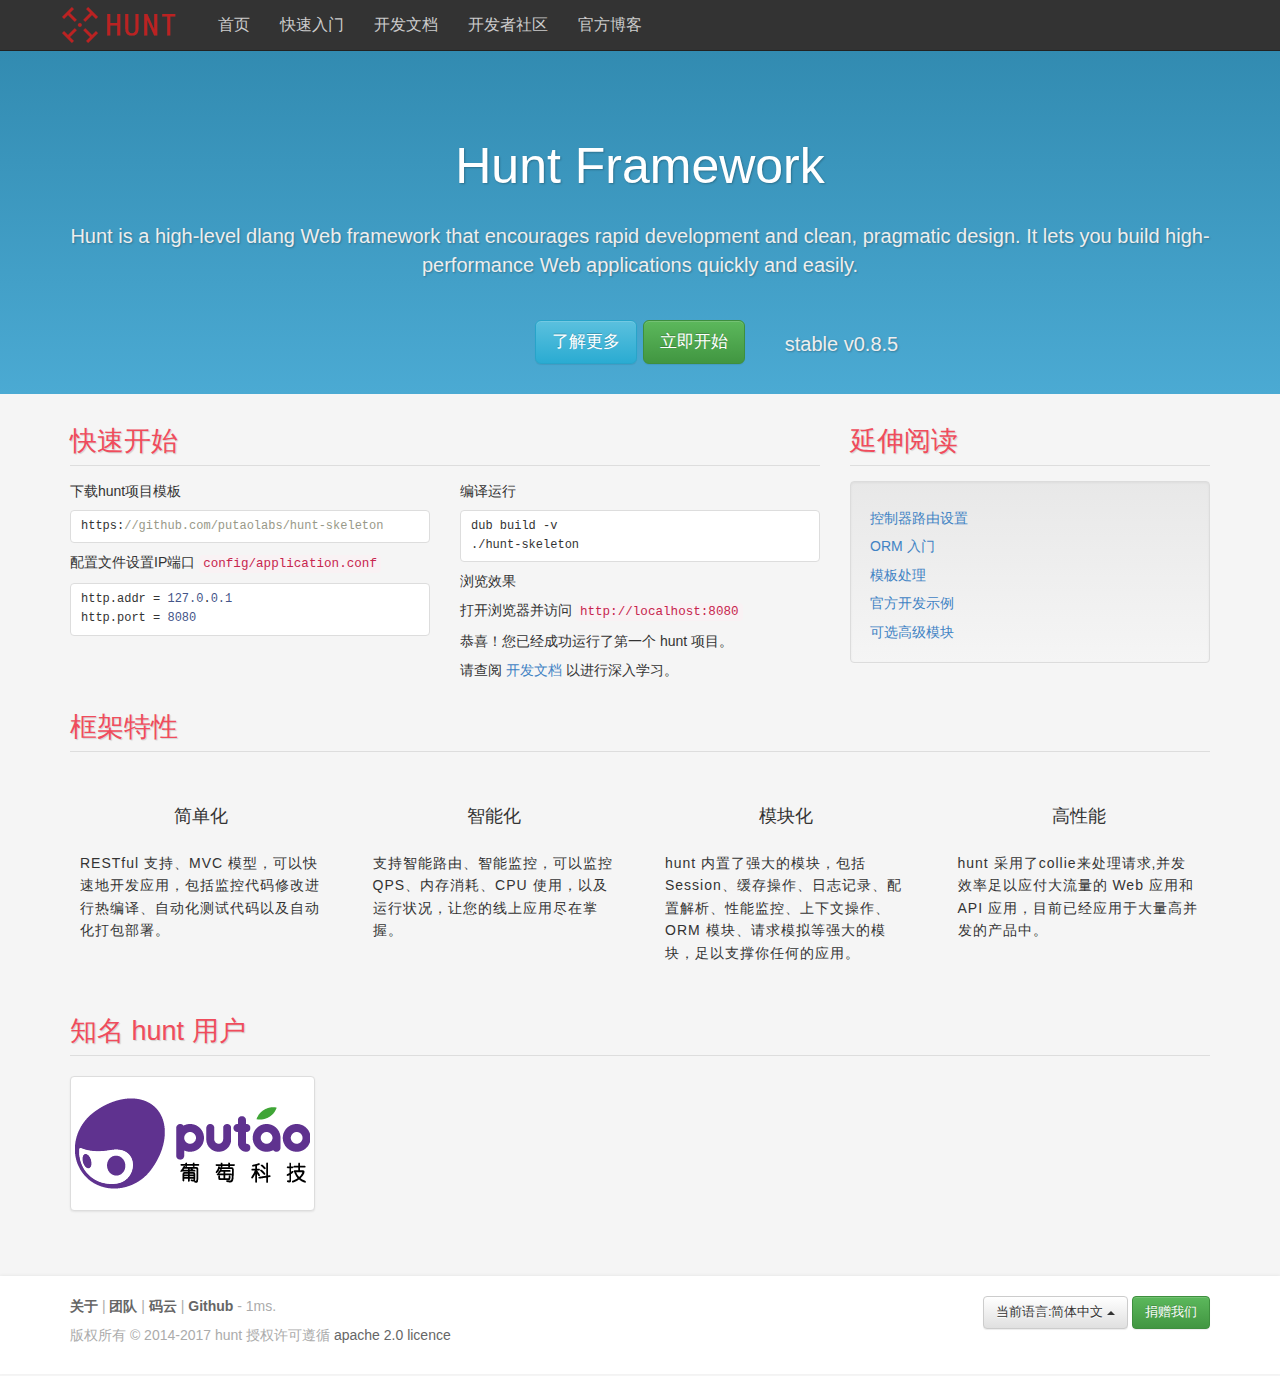
<file: index.html>
<!DOCTYPE html>
<html>
<head>
<meta charset="utf-8">
<meta http-equiv="X-UA-Compatible" content="IE=edge">
<meta name="viewport" content="width=device-width, initial-scale=1.0, maximum-scale=1.0, user-scalable=no">
<meta name="description" content="hunt Web is official blog and documentation website for hunt app web framework" />
<meta name="keywords" content="D, dlang, hunt, API documentation, blog, app web framework">
<title>Hunt Framework - 高性能易于使用的D语言Web框架</title>

<link rel="shortcut icon" href="/static/images/favicon.png" />

<script>/* hunt Compress group `lib` begin */</script>
	<link rel="stylesheet" href="/static/css/bootstrap.css" />
	<link rel="stylesheet" href="/static/css/bootstrap-theme.css" />
	<link rel="stylesheet" href="/static/css/font-awesome.min.css" />
	<link rel="stylesheet" href="/static/css/prettify.css" />
	<link rel="stylesheet" href="/static/css/select2.css" />
	<script>/* end */</script>
<!--[if IE 7]>
<script>/* hunt Compress group `ie7` begin */</script>
	<link rel="stylesheet" href="/static/css/font-awesome-ie7.min.css" />
	<script>/* end */</script>
<![endif]-->
<script>/* hunt Compress group `app` begin */</script>
	<link rel="stylesheet" href="/static/css/base.css" />
	<link rel="stylesheet" href="/static/css/markdown.css" />
	<link rel="stylesheet" href="/static/css/main.css" />
	<script>/* end */</script>

<!--[if lt IE 9]>
	<script>/* hunt Compress group `ie9` begin */</script>
	<script type="text/javascript" src="/static/js/html5shiv.js"></script>
	<script type="text/javascript" src="/static/js/respond.min.js"></script>
	<script>/* end */</script>
<![endif]-->
		
	</head>
	<body id="front">
		<noscript>请启用您浏览器的 JavaScript 选项！</noscript>
		<div id="wrapper">
			<nav class="navbar navbar-default navbar-fixed-top">
    <div class="container" data-toggle="clingify">
        <div class="row">
            <div class="navbar-header">
                
                <a type="button" class="navbar-toggle" data-toggle="collapse" data-target="#navbar-collapse">
                    <span class="sr-only">Toggle navigation</span>
                    <span class="icon-bar"></span>
                    <span class="icon-bar"></span>
                    <span class="icon-bar"></span>
                </a>
                <a class="hidden-xs logo" href="http://www.huntframework.com/" title="Hunt Framework">
                    <img alt="Hunt Framework" src="/static/images/hunt_logo.png">
                </a>
                <div class="visible-xs text-center">
                    <a class="navbar-brand" href="http://www.huntframework.com/">
                        hunt framework
                    </a>
                </div>
            </div>
            <div class="collapse navbar-collapse" role="navigation" id="navbar-collapse">
                <ul class="nav navbar-nav">
                    <li class="active"><a href="#">首页</a></li>
                    <li ><a href="/quickstart">快速入门</a></li>
                    <li ><a href="/docs/intro">开发文档</a></li>
                    <li ><a href="http://forum.dlang.org.cn/">开发者社区</a></li>
                    <li ><a href="http://forum.dlang.org.cn/">官方博客</a></li>
                </ul>
            </div>
        </div>
    </div>
</nav>
			<div id="main">
				
<div class="main-header">
    <div class="container">
        <div class="row">
            <div class="col-md-12">
                <div class="title">
                    Hunt Framework
                </div>
                <div class="desc">
                    Hunt is a high-level dlang Web framework that encourages rapid development and clean, pragmatic design. It lets you build high-performance Web applications quickly and easily.
                </div>
                <div class="actions">
                    <a href="/docs/intro/" class="btn btn-lg btn-info">了解更多</a>
                    <a href="/quickstart" class="btn btn-lg btn-success">立即开始</a>
                    <span style="position:absolute;margin:10px 0 0 40px;">stable v0.8.5</span>
                </div>
            </div>
        </div>
    </div>
</div>
<div class="container">
    <div class="row home-box">
        <div class="col-md-8">
            <h2>快速开始</h2>
            <div class="row">
                <div class="col-md-6">
                    <div class="markdown">
                        
                            <p>下载hunt项目模板</p>
                            <pre lang="bash"><code>https://github.com/putaolabs/hunt-skeleton</code></pre>
                            <p>配置文件设置IP端口 <code>config/application.conf</code></p>
                            <pre lang="go"><code>http.addr = 127.0.0.1<br />http.port = 8080</code></pre>
                        
                    </div>
                </div>
                <div class="col-md-6">
                    <div class="markdown">
                        
                            <p>编译运行</p>
                            <pre lang="bash"><code>dub build -v<br>./hunt-skeleton</code></pre>
                            <p>浏览效果</p>
                            <p>打开浏览器并访问 <code>http://localhost:8080</code></p>
                            <p>恭喜！您已经成功运行了第一个 hunt 项目。</p>
                            <p>请查阅 <a href="#">开发文档</a> 以进行深入学习。</p>
                        
                    </div>
                </div>
            </div>
        </div>
        <div class="col-md-4">
            <div class="home-box">
                <h2>延伸阅读</h2>
                <div class="well markdown">
                    <ul class="list-unstyled">
                        
                            <li><i class="icon-angle-right"></i> <a href="/controller">控制器路由设置</a></li>
                            <li><i class="icon-angle-right"></i> <a href="/orm">ORM 入门</a></li>
                            <li><i class="icon-angle-right"></i> <a href="/view">模板处理</a></li>
                            <li><i class="icon-angle-right"></i> <a href="/example">官方开发示例</a></li>
                            <li><i class="icon-angle-right"></i> <a href="/option">可选高级模块</a></li>
                        
                    </ul>
                </div>
            </div>
        </div>
    </div>
</div>
<div class="container">
    <div class="row home-box">
        <div class="col-md-12">
            <h2>框架特性</h2>
            <div class="row">
                <div class="col-md-3">
                    <div class="feature">
                        <h3 class="title">
                            
                                简单化
                            
                        </h3>
                        <p class="content">
                            
                                RESTful 支持、MVC 模型，可以快速地开发应用，包括监控代码修改进行热编译、自动化测试代码以及自动化打包部署。
                            
                        </p>
                    </div>
                </div>
                <div class="col-md-3">
                    <div class="feature">
                        <h3 class="title">
                            
                                智能化
                            
                        </h3>
                        <p class="content">
                            
                                支持智能路由、智能监控，可以监控 QPS、内存消耗、CPU 使用，以及运行状况，让您的线上应用尽在掌握。
                            
                        </p>
                    </div>
                </div>
                <div class="col-md-3">
                    <div class="feature">
                        <h3 class="title">
                            
                                模块化
                            
                        </h3>
                        <p class="content">
                            
                                hunt 内置了强大的模块，包括 Session、缓存操作、日志记录、配置解析、性能监控、上下文操作、ORM 模块、请求模拟等强大的模块，足以支撑你任何的应用。
                            
                        </p>
                    </div>
                </div>
                <div class="col-md-3">
                    <div class="feature">
                        <h3 class="title">
                            
                                高性能
                            
                        </h3>
                        <p class="content">
                            
                                hunt 采用了collie来处理请求,并发效率足以应付大流量的 Web 应用和 API 应用，目前已经应用于大量高并发的产品中。
                            
                        </p>
                    </div>
                </div>
            </div>
        </div>
    </div>
</div>
<div class="container">
    <div class="row home-box">
        <div class="col-md-12">
            <h2>知名 hunt 用户</h2>
            <div class="whouse">
                <img class="img-thumbnail" src="/static/images/brands/hwclouds.png">
            </div>
        </div>
    </div>
</div>
<div class="container">

</div>

		    </div>
		    <div class="wrapper-push"></div>
		</div>
		<footer id="footer">
    <div class="container">
        <div class="row footer-wrap">
            <div class="col-md-12 desc">
                <div class="pull-right">
                    <div class="btn-group dropup">
                        <button type="button" class="btn btn-default btn-md dropdown-toggle" data-toggle="dropdown">当前语言:简体中文 <i class="caret"></i></button>
                        <ul class="dropdown-menu">
							<li><a href="javascript::" data-lang="en-US" class="lang-changed">English</a></li>
							<li><a href="javascript::" data-lang="zh-CN" class="lang-changed">简体中文</a></li>
                        </ul>
                    </div>
                    <a class="btn btn-success" href="/donate"><i class="icon-dollar"></i> 捐赠我们</a>
                </div>
                
                <p>
                    <a href="/about"><strong>关于</strong></a>
                    |
                    <a href="https://github.com/huntlabs"><strong>团队</strong></a>
                    |
                    <a href="https://github.com/huntlabs/huntframework-html.git"><strong>码云</strong></a>
                    |
                    <a target="_blank" href="https://github.com/huntlabs/hunt" target="_blank"><strong><i class="icon-github-sign"></i> Github</strong></a>
                    - 1ms.
                </p>

                <p>
                    版权所有 © 2014-2017 hunt 授权许可遵循 <a href="#">apache 2.0 licence</a>
                </p>

            </div>
        </div>
    </div>
</footer>

<script>/* hunt Compress group `lib` begin */</script>
<script type="text/javascript" src="/static/js/jquery.min.js"></script>
<script type="text/javascript" src="/static/js/jquery.extend.js"></script>
<script type="text/javascript" src="/static/js/bootstrap.js"></script>
<script type="text/javascript" src="/static/js/lib.min.js"></script>
<script type="text/javascript" src="/static/js/prettify.js"></script>
<script type="text/javascript" src="/static/js/jStorage.js"></script>
<script type="text/javascript" src="/static/js/jquery.jpanelmenu.min.js"></script>
<script type="text/javascript" src="/static/js/jRespond.min.js"></script>
<script type="text/javascript" src="/static/js/jquery.clingify.min.js"></script>
<script type="text/javascript" src="/static/js/imagesloaded.pkgd.min.js"></script>
<script type="text/javascript" src="/static/js/masonry.pkgd.min.js"></script>
<script>/* end */</script>

<script>/* hunt Compress group `app` begin */</script>
<script type="text/javascript" src="/static/js/main.js"></script>
<script>/* end */</script>

</body>
</html>
</file>
<file: static/css/prettify.css>
/* Author: jmblog */
/* Project: https://github.com/jmblog/color-themes-for-google-code-prettify */
/* GitHub Theme */
/* Pretty printing styles. Used with prettify.js. */
/* SPAN elements with the classes below are added by prettyprint. */
/* plain text */
.pln {
  color: #333333;
}

@media screen {
  /* string content */
  .str {
    color: #dd1144;
  }

  /* a keyword */
  .kwd {
    color: #333333;
  }

  /* a comment */
  .com {
    color: #999988;
  }

  /* a type name */
  .typ {
    color: #445588;
  }

  /* a literal value */
  .lit {
    color: #445588;
  }

  /* punctuation */
  .pun {
    color: #333333;
  }

  /* lisp open bracket */
  .opn {
    color: #333333;
  }

  /* lisp close bracket */
  .clo {
    color: #333333;
  }

  /* a markup tag name */
  .tag {
    color: navy;
  }

  /* a markup attribute name */
  .atn {
    color: teal;
  }

  /* a markup attribute value */
  .atv {
    color: #dd1144;
  }

  /* a declaration */
  .dec {
    color: #333333;
  }

  /* a variable name */
  .var {
    color: teal;
  }

  /* a function name */
  .fun {
    color: #990000;
  }
}
/* Use higher contrast and text-weight for printable form. */
@media print, projection {
  .str {
    color: #006600;
  }

  .kwd {
    color: #006;
    font-weight: bold;
  }

  .com {
    color: #600;
    font-style: italic;
  }

  .typ {
    color: #404;
    font-weight: bold;
  }

  .lit {
    color: #004444;
  }

  .pun, .opn, .clo {
    color: #444400;
  }

  .tag {
    color: #006;
    font-weight: bold;
  }

  .atn {
    color: #440044;
  }

  .atv {
    color: #006600;
  }
}

/* Specify class=linenums on a pre to get line numbering */
ol.linenums {
  margin-top: 0;
  margin-bottom: 0;
}

/* IE indents via margin-left */
li.L0,
li.L1,
li.L2,
li.L3,
li.L4,
li.L5,
li.L6,
li.L7,
li.L8,
li.L9 {
  /* */
}

/* Alternate shading for lines */
li.L1,
li.L3,
li.L5,
li.L7,
li.L9 {
  /* */
}
</file>
<file: static/css/select2.css>
/*
Version: 3.4.3 Timestamp: Tue Sep 17 06:47:14 PDT 2013
*/
.select2-container{margin:0;position:relative;display:inline-block;zoom:1;*display:inline;vertical-align:middle}.select2-container,.select2-drop,.select2-search,.select2-search input{-webkit-box-sizing:border-box;-moz-box-sizing:border-box;box-sizing:border-box}.select2-container .select2-choice{display:block;height:26px;padding:0 0 0 8px;overflow:hidden;position:relative;border:1px solid #aaa;white-space:nowrap;line-height:26px;color:#444;text-decoration:none;border-radius:4px;background-clip:padding-box;-webkit-touch-callout:none;-webkit-user-select:none;-moz-user-select:none;-ms-user-select:none;user-select:none;background-color:#fff;background-image:-webkit-gradient(linear,left bottom,left top,color-stop(0,#eee),color-stop(0.5,#fff));background-image:-webkit-linear-gradient(center bottom,#eee 0,#fff 50%);background-image:-moz-linear-gradient(center bottom,#eee 0,#fff 50%);filter:progid:DXImageTransform.Microsoft.gradient(startColorstr = '#ffffff',endColorstr = '#eeeeee',GradientType = 0);background-image:linear-gradient(top,#fff 0,#eee 50%)}.select2-container.select2-drop-above .select2-choice{border-bottom-color:#aaa;border-radius:0 0 4px 4px;background-image:-webkit-gradient(linear,left bottom,left top,color-stop(0,#eee),color-stop(0.9,#fff));background-image:-webkit-linear-gradient(center bottom,#eee 0,#fff 90%);background-image:-moz-linear-gradient(center bottom,#eee 0,#fff 90%);filter:progid:DXImageTransform.Microsoft.gradient(startColorstr='#ffffff',endColorstr='#eeeeee',GradientType=0);background-image:linear-gradient(top,#eee 0,#fff 90%)}.select2-container.select2-allowclear .select2-choice .select2-chosen{margin-right:42px}.select2-container .select2-choice>.select2-chosen{margin-right:26px;display:block;overflow:hidden;white-space:nowrap;text-overflow:ellipsis}.select2-container .select2-choice abbr{display:none;width:12px;height:12px;position:absolute;right:24px;top:8px;font-size:1px;text-decoration:none;border:0;background:url('/static/img/select2.png') right top no-repeat;cursor:pointer;outline:0}.select2-container.select2-allowclear .select2-choice abbr{display:inline-block}.select2-container .select2-choice abbr:hover{background-position:right -11px;cursor:pointer}.select2-drop-mask{border:0;margin:0;padding:0;position:fixed;left:0;top:0;min-height:100%;min-width:100%;height:auto;width:auto;opacity:0;z-index:9998;background-color:#fff;filter:alpha(opacity=0)}.select2-drop{width:100%;margin-top:-1px;position:absolute;z-index:9999;top:100%;background:#fff;color:#000;border:1px solid #aaa;border-top:0;border-radius:0 0 4px 4px;-webkit-box-shadow:0 4px 5px rgba(0,0,0,.15);box-shadow:0 4px 5px rgba(0,0,0,.15)}.select2-drop-auto-width{border-top:1px solid #aaa;width:auto}.select2-drop-auto-width .select2-search{padding-top:4px}.select2-drop.select2-drop-above{margin-top:1px;border-top:1px solid #aaa;border-bottom:0;border-radius:4px 4px 0 0;-webkit-box-shadow:0 -4px 5px rgba(0,0,0,.15);box-shadow:0 -4px 5px rgba(0,0,0,.15)}.select2-drop-active{border:1px solid #5897fb;border-top:0}.select2-drop.select2-drop-above.select2-drop-active{border-top:1px solid #5897fb}.select2-container .select2-choice .select2-arrow{display:inline-block;width:18px;height:100%;position:absolute;right:0;top:0;border-left:1px solid #aaa;border-radius:0 4px 4px 0;background-clip:padding-box;background:#ccc;background-image:-webkit-gradient(linear,left bottom,left top,color-stop(0,#ccc),color-stop(0.6,#eee));background-image:-webkit-linear-gradient(center bottom,#ccc 0,#eee 60%);background-image:-moz-linear-gradient(center bottom,#ccc 0,#eee 60%);filter:progid:DXImageTransform.Microsoft.gradient(startColorstr = '#eeeeee',endColorstr = '#cccccc',GradientType = 0);background-image:linear-gradient(top,#ccc 0,#eee 60%)}.select2-container .select2-choice .select2-arrow b{display:block;width:100%;height:100%;background:url('/static/img/select2.png') no-repeat 0 1px}.select2-search{display:inline-block;width:100%;min-height:26px;margin:0;padding-left:4px;padding-right:4px;position:relative;z-index:10000;white-space:nowrap}.select2-search input{width:100%;height:auto !important;min-height:26px;padding:4px 20px 4px 5px;margin:0;outline:0;font-family:sans-serif;font-size:1em;border:1px solid #aaa;border-radius:0;-webkit-box-shadow:none;box-shadow:none;background:#fff url('/static/img/select2.png') no-repeat 100% -22px;background:url('/static/img/select2.png') no-repeat 100% -22px,-webkit-gradient(linear,left bottom,left top,color-stop(0.85,#fff),color-stop(0.99,#eee));background:url('/static/img/select2.png') no-repeat 100% -22px,-webkit-linear-gradient(center bottom,#fff 85%,#eee 99%);background:url('/static/img/select2.png') no-repeat 100% -22px,-moz-linear-gradient(center bottom,#fff 85%,#eee 99%);background:url('/static/img/select2.png') no-repeat 100% -22px,linear-gradient(top,#fff 85%,#eee 99%)}.select2-drop.select2-drop-above .select2-search input{margin-top:4px}.select2-search input.select2-active{background:#fff url('/static/img/select2-spinner.gif') no-repeat 100%;background:url('/static/img/select2-spinner.gif') no-repeat 100%,-webkit-gradient(linear,left bottom,left top,color-stop(0.85,#fff),color-stop(0.99,#eee));background:url('/static/img/select2-spinner.gif') no-repeat 100%,-webkit-linear-gradient(center bottom,#fff 85%,#eee 99%);background:url('/static/img/select2-spinner.gif') no-repeat 100%,-moz-linear-gradient(center bottom,#fff 85%,#eee 99%);background:url('/static/img/select2-spinner.gif') no-repeat 100%,linear-gradient(top,#fff 85%,#eee 99%)}.select2-container-active .select2-choice,.select2-container-active .select2-choices{border:1px solid #5897fb;outline:0;-webkit-box-shadow:0 0 5px rgba(0,0,0,.3);box-shadow:0 0 5px rgba(0,0,0,.3)}.select2-dropdown-open .select2-choice{border-bottom-color:transparent;-webkit-box-shadow:0 1px 0 #fff inset;box-shadow:0 1px 0 #fff inset;border-bottom-left-radius:0;border-bottom-right-radius:0;background-color:#eee;background-image:-webkit-gradient(linear,left bottom,left top,color-stop(0,#fff),color-stop(0.5,#eee));background-image:-webkit-linear-gradient(center bottom,#fff 0,#eee 50%);background-image:-moz-linear-gradient(center bottom,#fff 0,#eee 50%);filter:progid:DXImageTransform.Microsoft.gradient(startColorstr='#eeeeee',endColorstr='#ffffff',GradientType=0);background-image:linear-gradient(top,#fff 0,#eee 50%)}.select2-dropdown-open.select2-drop-above .select2-choice,.select2-dropdown-open.select2-drop-above .select2-choices{border:1px solid #5897fb;border-top-color:transparent;background-image:-webkit-gradient(linear,left top,left bottom,color-stop(0,#fff),color-stop(0.5,#eee));background-image:-webkit-linear-gradient(center top,#fff 0,#eee 50%);background-image:-moz-linear-gradient(center top,#fff 0,#eee 50%);filter:progid:DXImageTransform.Microsoft.gradient(startColorstr='#eeeeee',endColorstr='#ffffff',GradientType=0);background-image:linear-gradient(bottom,#fff 0,#eee 50%)}.select2-dropdown-open .select2-choice .select2-arrow{background:transparent;border-left:0;filter:none}.select2-dropdown-open .select2-choice .select2-arrow b{background-position:-18px 1px}.select2-results{max-height:200px;padding:0 0 0 4px;margin:4px 4px 4px 0;position:relative;overflow-x:hidden;overflow-y:auto;-webkit-tap-highlight-color:rgba(0,0,0,0)}.select2-results ul.select2-result-sub{margin:0;padding-left:0}.select2-results ul.select2-result-sub>li .select2-result-label{padding-left:20px}.select2-results ul.select2-result-sub ul.select2-result-sub>li .select2-result-label{padding-left:40px}.select2-results ul.select2-result-sub ul.select2-result-sub ul.select2-result-sub>li .select2-result-label{padding-left:60px}.select2-results ul.select2-result-sub ul.select2-result-sub ul.select2-result-sub ul.select2-result-sub>li .select2-result-label{padding-left:80px}.select2-results ul.select2-result-sub ul.select2-result-sub ul.select2-result-sub ul.select2-result-sub ul.select2-result-sub>li .select2-result-label{padding-left:100px}.select2-results ul.select2-result-sub ul.select2-result-sub ul.select2-result-sub ul.select2-result-sub ul.select2-result-sub ul.select2-result-sub>li .select2-result-label{padding-left:110px}.select2-results ul.select2-result-sub ul.select2-result-sub ul.select2-result-sub ul.select2-result-sub ul.select2-result-sub ul.select2-result-sub ul.select2-result-sub>li .select2-result-label{padding-left:120px}.select2-results li{list-style:none;display:list-item;background-image:none}.select2-results li.select2-result-with-children>.select2-result-label{font-weight:bold}.select2-results .select2-result-label{padding:3px 7px 4px;margin:0;cursor:pointer;min-height:1em;-webkit-touch-callout:none;-webkit-user-select:none;-moz-user-select:none;-ms-user-select:none;user-select:none}.select2-results .select2-highlighted{background:#3875d7;color:#fff}.select2-results li em{background:#feffde;font-style:normal}.select2-results .select2-highlighted em{background:transparent}.select2-results .select2-highlighted ul{background:#fff;color:#000}.select2-results .select2-no-results,.select2-results .select2-searching,.select2-results .select2-selection-limit{background:#f4f4f4;display:list-item}.select2-results .select2-disabled.select2-highlighted{color:#666;background:#f4f4f4;display:list-item;cursor:default}.select2-results .select2-disabled{background:#f4f4f4;display:list-item;cursor:default}.select2-results .select2-selected{display:none}.select2-more-results.select2-active{background:#f4f4f4 url('/static/img/select2-spinner.gif') no-repeat 100%}.select2-more-results{background:#f4f4f4;display:list-item}.select2-container.select2-container-disabled .select2-choice{background-color:#f4f4f4;background-image:none;border:1px solid #ddd;cursor:default}.select2-container.select2-container-disabled .select2-choice .select2-arrow{background-color:#f4f4f4;background-image:none;border-left:0}.select2-container.select2-container-disabled .select2-choice abbr{display:none}.select2-container-multi .select2-choices{height:auto !important;height:1%;margin:0;padding:0;position:relative;border:1px solid #aaa;cursor:text;overflow:hidden;background-color:#fff;background-image:-webkit-gradient(linear,0 0,0 100%,color-stop(1%,#eee),color-stop(15%,#fff));background-image:-webkit-linear-gradient(top,#eee 1%,#fff 15%);background-image:-moz-linear-gradient(top,#eee 1%,#fff 15%);background-image:linear-gradient(top,#eee 1%,#fff 15%)}.select2-locked{padding:3px 5px 3px 5px !important}.select2-container-multi .select2-choices{min-height:26px}.select2-container-multi.select2-container-active .select2-choices{border:1px solid #5897fb;outline:0;-webkit-box-shadow:0 0 5px rgba(0,0,0,.3);box-shadow:0 0 5px rgba(0,0,0,.3)}.select2-container-multi .select2-choices li{float:left;list-style:none}.select2-container-multi .select2-choices .select2-search-field{margin:0;padding:0;white-space:nowrap}.select2-container-multi .select2-choices .select2-search-field input{padding:5px;margin:1px 0;font-family:sans-serif;font-size:100%;color:#666;outline:0;border:0;-webkit-box-shadow:none;box-shadow:none;background:transparent !important}.select2-container-multi .select2-choices .select2-search-field input.select2-active{background:#fff url('/static/img/select2-spinner.gif') no-repeat 100% !important}.select2-default{color:#999 !important}.select2-container-multi .select2-choices .select2-search-choice{padding:3px 5px 3px 18px;margin:3px 0 3px 5px;position:relative;line-height:13px;color:#333;cursor:default;border:1px solid #aaa;border-radius:3px;-webkit-box-shadow:0 0 2px #fff inset,0 1px 0 rgba(0,0,0,0.05);box-shadow:0 0 2px #fff inset,0 1px 0 rgba(0,0,0,0.05);background-clip:padding-box;-webkit-touch-callout:none;-webkit-user-select:none;-moz-user-select:none;-ms-user-select:none;user-select:none;background-color:#e4e4e4;filter:progid:DXImageTransform.Microsoft.gradient(startColorstr='#eeeeee',endColorstr='#f4f4f4',GradientType=0);background-image:-webkit-gradient(linear,0 0,0 100%,color-stop(20%,#f4f4f4),color-stop(50%,#f0f0f0),color-stop(52%,#e8e8e8),color-stop(100%,#eee));background-image:-webkit-linear-gradient(top,#f4f4f4 20%,#f0f0f0 50%,#e8e8e8 52%,#eee 100%);background-image:-moz-linear-gradient(top,#f4f4f4 20%,#f0f0f0 50%,#e8e8e8 52%,#eee 100%);background-image:linear-gradient(top,#f4f4f4 20%,#f0f0f0 50%,#e8e8e8 52%,#eee 100%)}.select2-container-multi .select2-choices .select2-search-choice .select2-chosen{cursor:default}.select2-container-multi .select2-choices .select2-search-choice-focus{background:#d4d4d4}.select2-search-choice-close{display:block;width:12px;height:13px;position:absolute;right:3px;top:4px;font-size:1px;outline:0;background:url('/static/img/select2.png') right top no-repeat}.select2-container-multi .select2-search-choice-close{left:3px}.select2-container-multi .select2-choices .select2-search-choice .select2-search-choice-close:hover{background-position:right -11px}.select2-container-multi .select2-choices .select2-search-choice-focus .select2-search-choice-close{background-position:right -11px}.select2-container-multi.select2-container-disabled .select2-choices{background-color:#f4f4f4;background-image:none;border:1px solid #ddd;cursor:default}.select2-container-multi.select2-container-disabled .select2-choices .select2-search-choice{padding:3px 5px 3px 5px;border:1px solid #ddd;background-image:none;background-color:#f4f4f4}.select2-container-multi.select2-container-disabled .select2-choices .select2-search-choice .select2-search-choice-close{display:none;background:0}.select2-result-selectable .select2-match,.select2-result-unselectable .select2-match{text-decoration:underline}.select2-offscreen,.select2-offscreen:focus{clip:rect(0 0 0 0) !important;width:1px !important;height:1px !important;border:0 !important;margin:0 !important;padding:0 !important;overflow:hidden !important;position:absolute !important;outline:0 !important;left:0 !important;top:0 !important}.select2-display-none{display:none}.select2-measure-scrollbar{position:absolute;top:-10000px;left:-10000px;width:100px;height:100px;overflow:scroll}@media only screen and (-webkit-min-device-pixel-ratio:1.5),only screen and (min-resolution:144dpi){.select2-search input,.select2-search-choice-close,.select2-container .select2-choice abbr,.select2-container .select2-choice .select2-arrow b{background-image:url('/static/img/select2x2.png') !important;background-repeat:no-repeat !important;background-size:60px 40px !important}.select2-search input{background-position:100% -21px !important}}

/*
Select2 Bootstrap CSS
Compatible with Select2 3.3.2, 3.4.1, 3.4.2 and Twitter Bootstrap 3.0.0
MIT License
*/
.select2-container.form-control{background:transparent;border:0;margin:0;padding:0}.select2-container .select2-choices .select2-search-field input,.select2-container .select2-choice,.select2-container .select2-choices{background:0;padding:0;border-color:#ccc;border-radius:4px;color:#555;font-family:"Helvetica Neue",Helvetica,Arial,sans-serif;background-color:white;filter:progid:DXImageTransform.Microsoft.gradient(enabled = false);-webkit-box-shadow:inset 0 1px 1px rgba(0,0,0,0.075);box-shadow:inset 0 1px 1px rgba(0,0,0,0.075)}.select2-search input{border-color:#ccc;border-radius:4px;color:#555;font-family:"Helvetica Neue",Helvetica,Arial,sans-serif;background-color:white;filter:progid:DXImageTransform.Microsoft.gradient(enabled = false);-webkit-box-shadow:inset 0 1px 1px rgba(0,0,0,0.075);box-shadow:inset 0 1px 1px rgba(0,0,0,0.075)}.select2-container .select2-choices .select2-search-field input{-webkit-box-shadow:none;box-shadow:none}.select2-container .select2-choice{height:34px;line-height:1.42857}.select2-container.select2-container-multi.form-control{height:auto}.select2-container.input-sm .select2-choice,.input-group-sm .select2-container .select2-choice{height:30px;line-height:1.5;border-radius:3px}.select2-container.input-lg .select2-choice,.input-group-lg .select2-container .select2-choice{height:45px;line-height:1.33;border-radius:6px}.select2-container-multi .select2-choices .select2-search-field input{height:32px}.select2-container-multi.input-sm .select2-choices .select2-search-field input,.input-group-sm .select2-container-multi .select2-choices .select2-search-field input{height:28px}.select2-container-multi.input-lg .select2-choices .select2-search-field input,.input-group-lg .select2-container-multi .select2-choices .select2-search-field input{height:43px}.select2-container-multi .select2-choices .select2-search-field input{margin:0}.select2-chosen,.select2-choice>span:first-child,.select2-container .select2-choices .select2-search-field input{padding:6px 12px}.input-sm .select2-chosen,.input-group-sm .select2-chosen,.input-sm .select2-choice>span:first-child,.input-group-sm .select2-choice>span:first-child,.input-sm .select2-choices .select2-search-field input,.input-group-sm .select2-choices .select2-search-field input{padding:5px 10px}.input-lg .select2-chosen,.input-group-lg .select2-chosen,.input-lg .select2-choice>span:first-child,.input-group-lg .select2-choice>span:first-child,.input-lg .select2-choices .select2-search-field input,.input-group-lg .select2-choices .select2-search-field input{padding:10px 16px}.select2-container-multi .select2-choices .select2-search-choice{margin-top:5px;margin-bottom:3px}.select2-container-multi.input-sm .select2-choices .select2-search-choice,.input-group-sm .select2-container-multi .select2-choices .select2-search-choice{margin-top:3px;margin-bottom:2px}.select2-container-multi.input-lg .select2-choices .select2-search-choice,.input-group-lg .select2-container-multi .select2-choices .select2-search-choice{line-height:24px}.select2-container .select2-choice .select2-arrow,.select2-container .select2-choice div{border-left:1px solid #ccc;background:0;filter:progid:DXImageTransform.Microsoft.gradient(enabled = false)}.select2-dropdown-open .select2-choice .select2-arrow,.select2-dropdown-open .select2-choice div{border-left-color:transparent;background:0;filter:progid:DXImageTransform.Microsoft.gradient(enabled = false)}.select2-container .select2-choice .select2-arrow b,.select2-container .select2-choice div b{background-position:0 3px}.select2-dropdown-open .select2-choice .select2-arrow b,.select2-dropdown-open .select2-choice div b{background-position:-18px 3px}.select2-container.input-sm .select2-choice .select2-arrow b,.input-group-sm .select2-container .select2-choice .select2-arrow b,.select2-container.input-sm .select2-choice div b,.input-group-sm .select2-container .select2-choice div b{background-position:0 1px}.select2-dropdown-open.input-sm .select2-choice .select2-arrow b,.input-group-sm .select2-dropdown-open .select2-choice .select2-arrow b,.select2-dropdown-open.input-sm .select2-choice div b,.input-group-sm .select2-dropdown-open .select2-choice div b{background-position:-18px 1px}.select2-container.input-lg .select2-choice .select2-arrow b,.input-group-lg .select2-container .select2-choice .select2-arrow b,.select2-container.input-lg .select2-choice div b,.input-group-lg .select2-container .select2-choice div b{background-position:0 9px}.select2-dropdown-open.input-lg .select2-choice .select2-arrow b,.input-group-lg .select2-dropdown-open .select2-choice .select2-arrow b,.select2-dropdown-open.input-lg .select2-choice div b,.input-group-lg .select2-dropdown-open .select2-choice div b{background-position:-18px 9px}.has-warning .select2-choice,.has-warning .select2-choices{border-color:#c09853}.has-warning .select2-container-active .select2-choice,.has-warning .select2-container-multi.select2-container-active .select2-choices{border-color:#a47e3c;-webkit-box-shadow:inset 0 1px 1px rgba(0,0,0,0.075),0 0 6px #dbc59e;box-shadow:inset 0 1px 1px rgba(0,0,0,0.075),0 0 6px #dbc59e}.has-warning.select2-drop-active{border-color:#a47e3c}.has-warning.select2-drop-active.select2-drop.select2-drop-above{border-top-color:#a47e3c}.has-error .select2-choice,.has-error .select2-choices{border-color:#b94a48}.has-error .select2-container-active .select2-choice,.has-error .select2-container-multi.select2-container-active .select2-choices{border-color:#953b39;-webkit-box-shadow:inset 0 1px 1px rgba(0,0,0,0.075),0 0 6px #d59392;box-shadow:inset 0 1px 1px rgba(0,0,0,0.075),0 0 6px #d59392}.has-error.select2-drop-active{border-color:#953b39}.has-error.select2-drop-active.select2-drop.select2-drop-above{border-top-color:#953b39}.has-success .select2-choice,.has-success .select2-choices{border-color:#468847}.has-success .select2-container-active .select2-choice,.has-success .select2-container-multi.select2-container-active .select2-choices{border-color:#356635;-webkit-box-shadow:inset 0 1px 1px rgba(0,0,0,0.075),0 0 6px #7aba7b;box-shadow:inset 0 1px 1px rgba(0,0,0,0.075),0 0 6px #7aba7b}.has-success.select2-drop-active{border-color:#356635}.has-success.select2-drop-active.select2-drop.select2-drop-above{border-top-color:#356635}.select2-container-active .select2-choice,.select2-container-multi.select2-container-active .select2-choices{border-color:#66afe9;outline:0;-webkit-box-shadow:inset 0 1px 1px rgba(0,0,0,0.075),0 0 8px rgba(82,168,236,0.6);box-shadow:inset 0 1px 1px rgba(0,0,0,0.075),0 0 8px rgba(82,168,236,0.6);-webkit-transition:border-color ease-in-out .15s,box-shadow ease-in-out .15s;transition:border-color ease-in-out .15s,box-shadow ease-in-out .15s}.select2-drop-active{border-color:#66afe9}.select2-drop-auto-width,.select2-drop.select2-drop-above.select2-drop-active{border-top-color:#66afe9}.input-group.select2-bootstrap-prepend [class^="select2-choice"]{border-bottom-left-radius:0 !important;border-top-left-radius:0 !important}.input-group.select2-bootstrap-append [class^="select2-choice"]{border-bottom-right-radius:0 !important;border-top-right-radius:0 !important}.select2-dropdown-open [class^="select2-choice"]{border-bottom-right-radius:0 !important;border-bottom-left-radius:0 !important}.select2-dropdown-open.select2-drop-above [class^="select2-choice"]{border-top-right-radius:0 !important;border-top-left-radius:0 !important}.select2-results .select2-highlighted{color:white;background-color:#428bca}.select2-bootstrap-append .select2-container-multiple,.select2-bootstrap-append .input-group-btn,.select2-bootstrap-append .input-group-btn .btn,.select2-bootstrap-prepend .select2-container-multiple,.select2-bootstrap-prepend .input-group-btn,.select2-bootstrap-prepend .input-group-btn .btn{vertical-align:top}.select2-container-multi .select2-choices .select2-search-choice{color:#555;background:white;border-color:#ccc;filter:progid:DXImageTransform.Microsoft.gradient(enabled = false);-webkit-box-shadow:none;box-shadow:none}.select2-container-multi .select2-choices .select2-search-choice-focus{background:#ebebeb;border-color:#adadad;color:#333;-webkit-box-shadow:none;box-shadow:none}.select2-search-choice-close{margin-top:-7px;top:50%}.select2-container .select2-choice abbr{top:50%}.select2-results .select2-no-results,.select2-results .select2-searching,.select2-results .select2-selection-limit{background-color:#fcf8e3;color:#c09853}.select2-container.select2-container-disabled .select2-choice,.select2-container.select2-container-disabled .select2-choices{cursor:not-allowed;background-color:#eee;border-color:#ccc}.select2-container.select2-container-disabled .select2-choice .select2-arrow,.select2-container.select2-container-disabled .select2-choice div,.select2-container.select2-container-disabled .select2-choices .select2-arrow,.select2-container.select2-container-disabled .select2-choices div{background-color:transparent;border-left:1px solid transparent}
</file>
<file: static/css/base.css>
html, body {
  height: 100%;
}

body {
  font-size: 14px;
  background-color: #f5f5f5;
}

body,
h1,
h2,
h3,
h4,
h5,
h6,
.h1,
.h2,
.h3,
.h4,
.h5,
.h6 {
  font-family: "ff-tisa-web-pro-1","ff-tisa-web-pro-2","Helvetica Neue",Helvetica,"Lucida Grande","Hiragino Sans GB","Microsoft YaHei", \5fae\8f6f\96c5\9ed1,"WenQuanYi Micro Hei",sans-serif;
}

label {
  cursor: pointer;
}

textarea,
textarea.form-control {
  padding: 10px;
}

.navbar {
  font-size: 16px;
}

.navbar .logo img {
  height: 50px;
  margin-right: 20px;
}

.navbar .navbar-menu li.has-icon > a {
  width: 35px;
  padding: 0;
}

.navbar .navbar-menu li.has-icon .icon {
  font-size: 20px;
  line-height: 40px;
  height: 40px;
  margin-left: 10px;
}

.navbar .navbar-menu .avatar > a {
  display: block;
  padding: 3px;
}

.navbar .navbar-menu .avatar > a > img {
  width: 34px;
  height: 34px;
  padding: 2px;
  border: 2px solid #e6e6e6;
  display: block;
  background-color: #eee;
}

#main {
  padding-top: 51px;
}

#wrapper {
  min-height: 100% !important;
  height: auto !important;
  height: 100%;
  margin: 0 auto -165px;
}

#wrapper .wrapper-push {
  height: 165px;
}

#content .box,
#sidebar .box {
  margin-bottom: 10px
}

/* footer */
#footer {
  background: #fff;
  -webkit-box-shadow: 0 -1px 3px rgba(0, 0, 0, 0.05);
  box-shadow: 0 -1px 3px rgba(0, 0, 0, 0.05);;
  margin-top: 65px;
}

#footer .footer-wrap {
  padding: 20px 0;
}

#footer .desc {
  color: #ababab;
}

/* box */
.box {
    background-color: #fafafa;
    border-bottom: 1px solid #e2e2e2;
    border-radius: 3px;
    -webkit-box-shadow: 1px 0 4px rgba(0, 0, 0, 0.20);
    box-shadow: 1px 0 4px rgba(0, 0, 0, 0.20);
}

.box.nobg {
  background: none;
  border: none;
  -webkit-box-shadow: none;
  box-shadow: none;
}

.cell {
  padding: 10px 10px;
  border-top: 2px solid #fff;
  border-bottom: 1px solid #e2e2e2;
}

.cell.first {
  border-top-left-radius: 3px;
  border-top-right-radius: 3px;
}

.cell.last {
  border-bottom-left-radius: 3px;
  border-bottom-right-radius: 3px;
}

.cell.slim {
  padding-right: 25px;
  padding-left: 25px;
}

.cell.low {
  padding-top: 5px;
  padding-bottom: 5px;
}

/* pager */

.box .pagination,
.box .pager {
  margin: 0;
}

.pager .pager-nums {
  line-height: 30px;
}

/* avatar */
.avatar img {
  border-radius: 3px;
  width: 48px;
  height: 48px;
}

.avatar a {
  text-decoration: none;
}

.avatar img.large {
  width: 64px;
  height: 64px;
}

.avatar img.middle {
  width: 32px;
  height: 32px;
}

.avatar img.small {
  width: 16px;
  height: 16px;
}

/* breadcrumb */
.breadcrumb {
  font-size: 14px;
  background-color: #f3f3f3;
  color: #666;
}

.breadcrumb .icon {
  font-size: 16px;
}

.breadcrumb .divider {
  font-size: 14px;
  font-weight: bold;
  padding: 0 5px;
  margin: 0 5px;
}

/* btn-checked */
.btn-checked,
.btn-checked:hover,
.btn-checked:focus {
  margin-top: -3px;
  margin-right: 8px;
  color: #ccc;
}

.btn-checked.active {
  color: #000;
}

/* dropdown-menu */
.dropdown-menu > li > a:focus {
  color: rgb(255, 255, 255);
  background-color: rgb(0, 131, 174);
  background-image: linear-gradient(to bottom, rgb(0, 139, 184), rgb(0, 120, 159));
}
.dropdown-menu > li > a:hover {
  color: rgb(255, 255, 255);
  background-color: rgb(0, 131, 174);
  background-image: linear-gradient(to bottom, rgb(0, 139, 184), rgb(0, 120, 159));
}

/* form help block */
.help-block {
  margin-left: 5px;
}

/* form error block */
.form-group .error-block {
  z-index: -1;
  display: none;
}

.form-group.has-error .error-block,
.form-group.has-warning .error-block {
  display: inline-block;
  padding: 3px 5px;
  font-size: 12px;
  margin: 0 5px;
  color: #b94a48;
  border-bottom-left-radius: 3px;
  border-bottom-right-radius: 3px;
  background-color: #f2dede;
  border: 1px solid #c09853;
  border-top: none;
}

.form-group.has-warning .error-block {
  background-color: #EFC994;
  border: 1px solid #eea236;
  border-top: none;
}

.error-block .btn {
  margin-top: 2px;
}

h1.underline,
h2.underline,
h3.underline,
h4.underline,
h5.underline,
h6.underline {
  padding: 0 0 15px;
  margin-bottom: 20px;
  border-bottom: 1px solid #ccc;
}

.alert.alert-small {
  padding: 8px 10px;
  margin-bottom: 15px;
}

.color-checked {
  color: #02A779;
}

.color-orange {
  color: #F3813A;
}

.color-red {
  color: #F24A39;
}

a.color-link,
.color-link a,
a.color-link-hover:hover {
  color: #2892BC;
}

a.color-link:hover,
.color-link a:hover {
  color: #146B8E;
}

.btn.disabled:active,
.btn.disabled:focus,
.btn.disabled:hover,
.btn.disabled { 
  background-image: none;
  background-color: #ddd;
}

/* dropdown login */
#dropdown-login {
  width: 280px;
}
</file>
<file: static/css/markdown.css>
.markdown {
  font-size: 14px;
}

.markdown a {
  color: #4183C4;
}

.markdown h1,
.markdown h2,
.markdown h3,
.markdown h4,
.markdown h5,
.markdown h6 {
  line-height: 1.7;
  padding: 15px 0 0;
  margin: 0 0 15px;
  color: #666;
}

.markdown h1,
.markdown h2 {
  border-bottom: 1px solid #EEE;
}

.markdown h2 {
  border-bottom: 1px solid #EEE;
}

.markdown h1 {
  color: #000;
  font-size: 33px
}

.markdown h2 {
  color: #333;
  font-size: 28px
}

.markdown h3 {
  font-size: 22px
}

.markdown h4 {
  font-size: 18px
}

.markdown h5 {
  font-size: 14px
}

.markdown h6 {
  font-size: 14px
}

.markdown table {
  border-collapse: collapse;
  border-spacing: 0;
  display: block;
  overflow: auto;
  width: 100%;
  margin: 0 0 9px;
}

.markdown table th {
  font-weight: 700
}

.markdown table th,
.markdown table td {
  border: 1px solid #DDD;
  padding: 6px 13px;
}

.markdown table tr {
  background-color: #FFF;
  border-top: 1px solid #CCC;
}

.markdown table tr:nth-child(2n) {
  background-color: #F8F8F8
}

.markdown li {
  line-height: 1.6;
  margin-top: 6px;
}

.markdown dl dt {
  font-style: italic;
  margin-top: 9px;
}

.markdown dl dd {
  margin: 0 0 9px;
  padding: 0 9px;
}

.markdown blockquote,
.markdown blockquote p {
  font-size: 14px;
  background-color: #f5f5f5;
}

.markdown > pre {
  line-height: 1.6;
  overflow: auto;
  background: #fff;
  padding: 6px 10px;
  border: 1px solid #ddd;
}

.markdown > pre.linenums {
  padding: 0;
}

.markdown > pre > ol.linenums {
  -webkit-box-shadow: inset 40px 0 0 #f5f5f5, inset 41px 0 0 #ccc;
  box-shadow: inset 40px 0 0 #f5f5f5, inset 41px 0 0 #ccc;
}

.markdown > pre > code,
.markdown > pre > ol.linenums > li > code {
  white-space: pre;
  word-wrap: normal;
}

.markdown > pre > ol.linenums > li > code {
  padding: 0 10px;
}

.markdown > pre > ol.linenums > li:first-child {
  padding-top: 6px;
}

.markdown > pre > ol.linenums > li:last-child {
  padding-bottom: 6px;
}

.markdown > pre > ol.linenums > li {
  border-left: 1px solid #ddd;
}

.markdown hr {
  border: none;
  color: #ccc;
  height: 4px;
  padding: 0;
  margin: 15px 0;
  background: transparent url('/static/img/hr.png') repeat-x 0 0;
}

.markdown blockquote:last-child,
.markdown ul:last-child,
.markdown ol:last-child,
.markdown > pre:last-child,
.markdown > pre:last-child,
.markdown p:last-child {
  margin-bottom: 0;
}

.markdown .btn {
  color: #fff;
}
</file>
<file: static/css/main.css>
/* sidebar */
.sidebar-list {
  padding-left: 20px;
}

.sidebar-list li {
  margin-bottom: 5px;
}

.main-header {
  padding: 80px 0 30px;
  background-color: #3483A5;
  background-image: linear-gradient(to bottom, #328BB1, #4baad3);
  text-align: center;
  margin-bottom: 10px;
}

.main-header .title {
  color: #fff;
  font-size: 50px;
  text-shadow: 1px 1px 2px rgba(0,0,0,0.25);
}

.main-header .desc {
  color: #eee;
  margin: 20px 0 0;
  font-size: 20px;
  text-shadow: 1px 1px 2px rgba(0,0,0,0.25);
}

.main-header .actions {
  color: #eee;
  margin: 40px 0 0;
  font-size: 20px;
  text-shadow: 1px 1px 2px rgba(0,0,0,0.25);
}

.main-container {
  margin-top: 31px;
}

.home-box .markdown {
  margin-bottom: 10px;
}

.home-box h2 {
  margin-top: 0;
  color: #f04c5c;
  text-shadow: 1px 1px 1px rgba(0,0,0,0.15);
  border-bottom: 1px solid #DDD;
  margin: 15px 0;
  padding: 0;
  line-height: 1.7;
}

.home-box .feature {
  text-align: center;
  margin: 40px 0 30px;
}

.home-box .feature .icon {
  color: #f04c5c;
  text-shadow: 1px 1px 1px rgba(0,0,0,0.15);
  font-size: 70px;
  height: 70px;
  display: block;
}

.home-box .feature .title {
  margin: 20px 0 0;
  font-size: 18px;
}

.home-box .feature .content {
  margin: 25px 0 20px;
  padding: 0 10px;
  line-height: 1.6;
  letter-spacing: 1px;
  text-align: left;
}

.home-box .whouse img {
  margin: 5px 0 0;
}

.page-header {
  padding-bottom: 8px;
  margin: 36px 0 18px;
  border-bottom: none;
}

.page-box {
  padding-bottom: 50px !important;
}

/* ******************************
 For the getting started page
****************************** */
.option-chooser-blocks {
  position: relative;
  margin-left: -8px;
}
.option-chooser-blocks img {
  opacity: 0.8;
  padding: 0 10px;
}
.option-chooser-blocks a {
  color: black;
}
.option-chooser-blocks li {
  list-style-type: none;
  display: block;
  float: left;
  height: 115px;
  width: 115px;
  background-color: #eaeaea;
  border: 2px solid #b0c0bf;
  margin: 6px;
  text-align: center;
  padding: 5px;
}
.option-chooser-blocks li:hover {
  background-color: #d1d1d1;
}
/* ******************************
 For the community page
****************************** */
.botbot-button {
  background-color: #de6222;
  padding: 4px;
  height: 60px;
}
.botbot-button img {
  height: 50px;
  float: left;
}
.botbot-button .bbme-title {
  font-size: larger;
  color: white;
}
#navlist{
  position: fixed;
  z-index: 999;
  top: 80px;
}
/* ******************************
 For the github btn
****************************** */
.github-btn {
  font-size: 11px;
}
.github-btn,
.github-btn .btn {
  font-weight: bold;
}
.gh-count{
  padding: 2px 5px 3px 4px;
  color: #555;
  text-decoration: none;
  text-shadow:0 1px 0 #fff;
  white-space:nowrap;
  cursor:pointer;
  border-radius:3px;
  position:relative;
  display:none;
  margin-left:4px;
  background-color:#fafafa;
  border:1px solid #d4d4d4;
}
.gh-count:hover,.gh-count:focus{color:#4183c4;text-decoration: none;}
.gh-count:before,.gh-count:after{content:' ';position:absolute;display:inline-block;width:0;height:0;border-color:transparent;border-style:solid}
.gh-count:before{top:50%;left:-3px;margin-top:-4px;border-width:4px 4px 4px 0;border-right-color:#fafafa}
.gh-count:after{top:50%;left:-4px;z-index:-1;margin-top:-5px;border-width:5px 5px 5px 0;border-right-color:#d4d4d4}

.docs-sidenav {
  max-height: none;
}

.docs-sidenav .section {
  color: #aaa;
}

.docs-sidenav > .section {
  font-size: 16px;
  margin: 0 0 15px;
}

.docs-sidenav .group {
  margin: 9px 0;
}

.docs-sidenav ul ul {
  padding: 0 0 0 10px;
}

.docs-sidenav ul li {
  padding: 3px 0 0;
}

.docs-sidenav a {
  color: #3483A5;
  text-decoration: none;
}

.docs-sidenav a:hover,
.docs-sidenav a.active {
  color: #f04c5c;
}

#docs-collapse-btn {
  margin: 8px 0 8px 15px;
  float: left;
  font-weight: bold;
  height: 34px;
  width: 44px;
  line-height: 12px;
  text-decoration: none;
  padding: 8px 0 8px 18px;
  border: 1px solid #ddd;
  border-radius: 4px;
}

.docs-markdown .anchor-wrap {
  margin-top: -50px;
  padding-top: 50px;
}

.docs-markdown h1 a, .docs-markdown h2 a, .docs-markdown h3 a {
  color: #4183c4;
  text-decoration: none;
}

.docs-markdown h1 a.anchor,
.docs-markdown h2 a.anchor,
.docs-markdown h3 a.anchor,
.docs-markdown h4 a.anchor,
.docs-markdown h5 a.anchor,
.docs-markdown h6 a.anchor {
  text-decoration:none;
  line-height:1;
  padding-left:0;
  margin-left:5px;
  top:15%;
}

.docs-markdown a span.octicon {
  font-size: 16px;
  font-family: "FontAwesome";
  line-height: 1;
  display: inline-block;
  text-decoration: none;
  -webkit-font-smoothing: antialiased;
}

.docs-markdown a span.octicon-link {
  display: none;
  color: #000;
}

.docs-markdown a span.octicon-link:before {
  content: "\f0c1";
}

.docs-markdown h1:hover .octicon-link,
.docs-markdown h2:hover .octicon-link,
.docs-markdown h3:hover .octicon-link,
.docs-markdown h4:hover .octicon-link,
.docs-markdown h5:hover .octicon-link,
.docs-markdown h6:hover .octicon-link {
  display:inline-block
}

.nav-lang {
  margin: 12px 0 0 10px;
}

.nav-github {
  margin: 12px 0 0 10px;
  display: inline-block;
}

#jPanelMenu-menu {
  max-height: none;
  padding: 75px 15px 0;
  background: #328BB1;
  z-index: 1;
}

#jPanelMenu-menu.docs-sidenav .section {
  color: #fff;
}

#jPanelMenu-menu.docs-sidenav a {
  color: #ddd;
  text-decoration: none;
}

#jPanelMenu-menu.docs-sidenav a:hover,
#jPanelMenu-menu.docs-sidenav a.active {
  color: #f04c5c;
}

/* line 3, clingify.scss */
.js-clingify-ztransform, .js-clingify-wrapper {
  -webkit-transform: translateZ(0);
  -moz-transform: translateZ(0);
  -ms-transform: translateZ(0);
  -o-transform: translateZ(0);
  transform: translateZ(0);
}

/* Baseline selectors */
/* line 10, clingify.scss */
.js-clingify-wrapper {
  width: 100%;
}

/* line 14, clingify.scss */
.js-clingify-locked {
  left: 0;
  position: fixed;
  top: 0;
  z-index: 99999;
}

#disqus_thread {
  margin: 20px 0 0 0;
  padding: 0 9px;
}

#products .product-head {
  margin: 0 0 20px;
}

#products .product-head h2 {
  margin: 0 0 20px;
}

#products .product .box {
  margin: 15px 0 0 0;
  padding: 10px;
}

#products .product h3 {
  margin: 0 0 15px;
  font-size: 18px;
}

#products .product img {
  border-radius: 4px;
}

#products .product .desc {
  margin: 0 0 15px;
  font-size: 14px;
}

#products .product .meta {
  margin: 15px 0 0;
  color: #999;
}

#products .product-head a,
#products .product .meta a {
  color: #3483A5;
}
</file>
